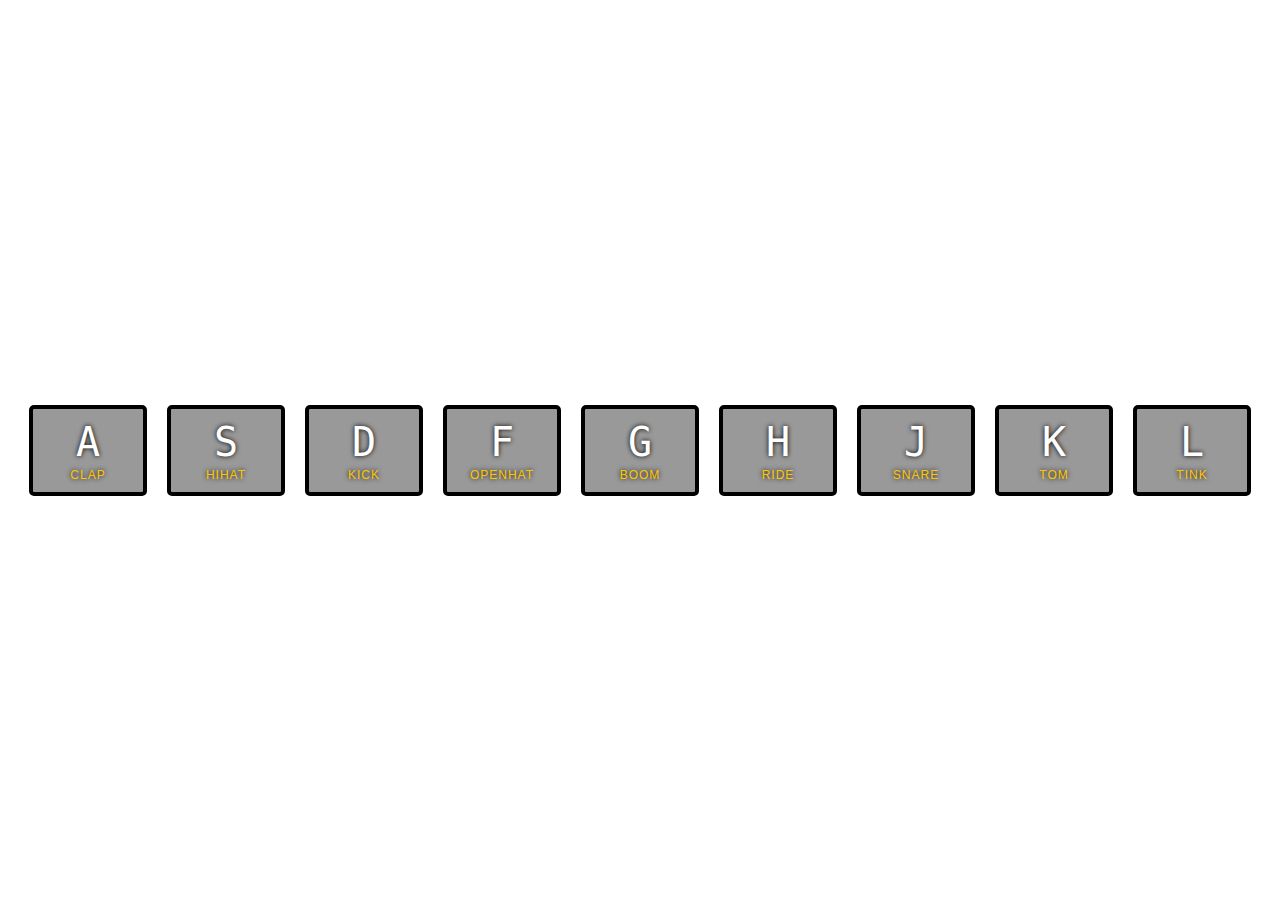
<file: 01-DrumKit/index.html>
<!DOCTYPE html>
<html lang="en">

<head>
    <meta charset="UTF-8">
    <title>JS Drum Kit</title>
    <link rel="stylesheet" href="style.css">
    <script src="script.js"></script>
</head>

<body>
    <div class="keys">
        <div data-key="65" class="key">
            <kbd>A</kbd>
            <span class="sound">clap</span>
        </div>
        <div data-key="83" class="key">
            <kbd>S</kbd>
            <span class="sound">hihat</span>
        </div>
        <div data-key="68" class="key">
            <kbd>D</kbd>
            <span class="sound">kick</span>
        </div>
        <div data-key="70" class="key">
            <kbd>F</kbd>
            <span class="sound">openhat</span>
        </div>
        <div data-key="71" class="key">
            <kbd>G</kbd>
            <span class="sound">boom</span>
        </div>
        <div data-key="72" class="key">
            <kbd>H</kbd>
            <span class="sound">ride</span>
        </div>
        <div data-key="74" class="key">
            <kbd>J</kbd>
            <span class="sound">snare</span>
        </div>
        <div data-key="75" class="key">
            <kbd>K</kbd>
            <span class="sound">tom</span>
        </div>
        <div data-key="76" class="key">
            <kbd>L</kbd>
            <span class="sound">tink</span>
        </div>
    </div>

    <audio data-key="65" src="sounds/clap.wav"></audio>
    <audio data-key="83" src="sounds/hihat.wav"></audio>
    <audio data-key="68" src="sounds/kick.wav"></audio>
    <audio data-key="70" src="sounds/openhat.wav"></audio>
    <audio data-key="71" src="sounds/boom.wav"></audio>
    <audio data-key="72" src="sounds/ride.wav"></audio>
    <audio data-key="74" src="sounds/snare.wav"></audio>
    <audio data-key="75" src="sounds/tom.wav"></audio>
    <audio data-key="76" src="sounds/tink.wav"></audio>
</body>

</html>
</file>
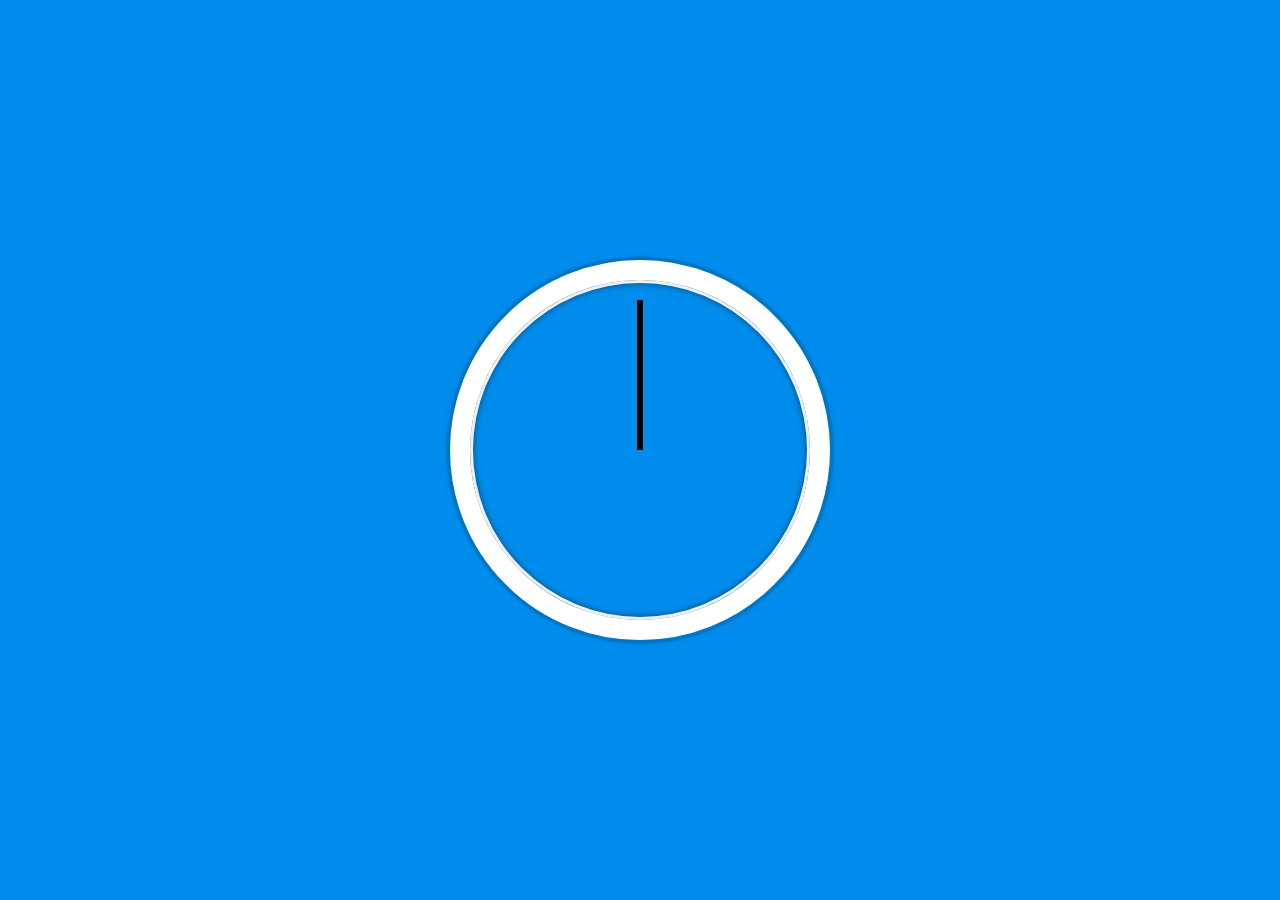
<file: 02-JSandCSSClock/index.html>
<!DOCTYPE html>
<html lang="en">

<head>
    <meta charset="UTF-8">
    <title>JS + CSS Clock</title>
    <link rel="stylesheet" href="style.css">
    <script src="script.js"></script>
</head>

<body>
    <div class="clock">
        <div class="clock-face">
            <div class="hand hour-hand"></div>
            <div class="hand minute-hand"></div>
            <div class="hand second-hand"></div>
        </div>
    </div>
</body>

</html>
</file>
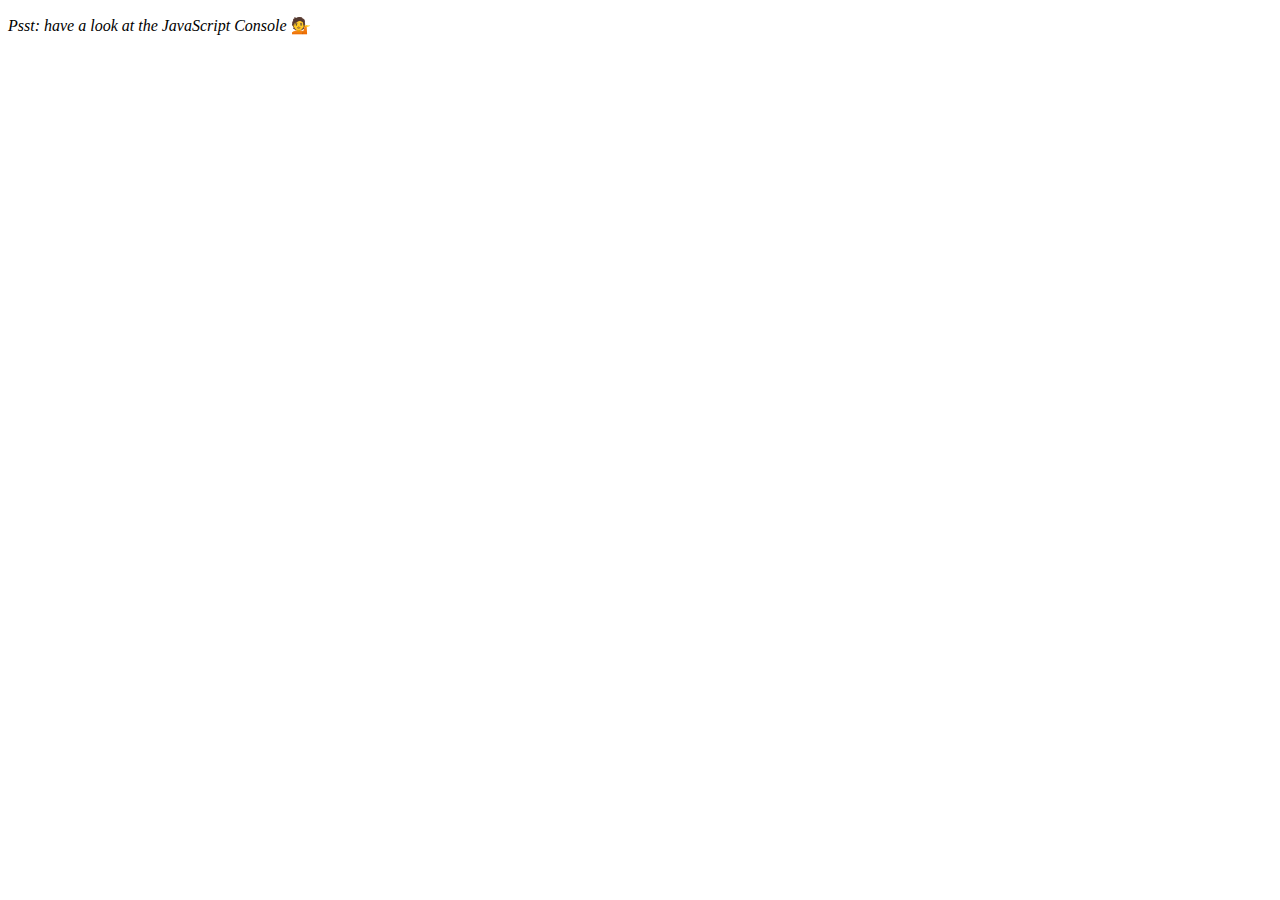
<file: 04-ArrayCardio1/index.html>
<!DOCTYPE html>
<html lang="en">

<head>
    <meta charset="UTF-8">
    <title>Array Cardio 💪</title>
    <script src="script.js"></script>
</head>

<body>
    <p><em>Psst: have a look at the JavaScript Console</em> 💁</p>
</body>

</html>
</file>
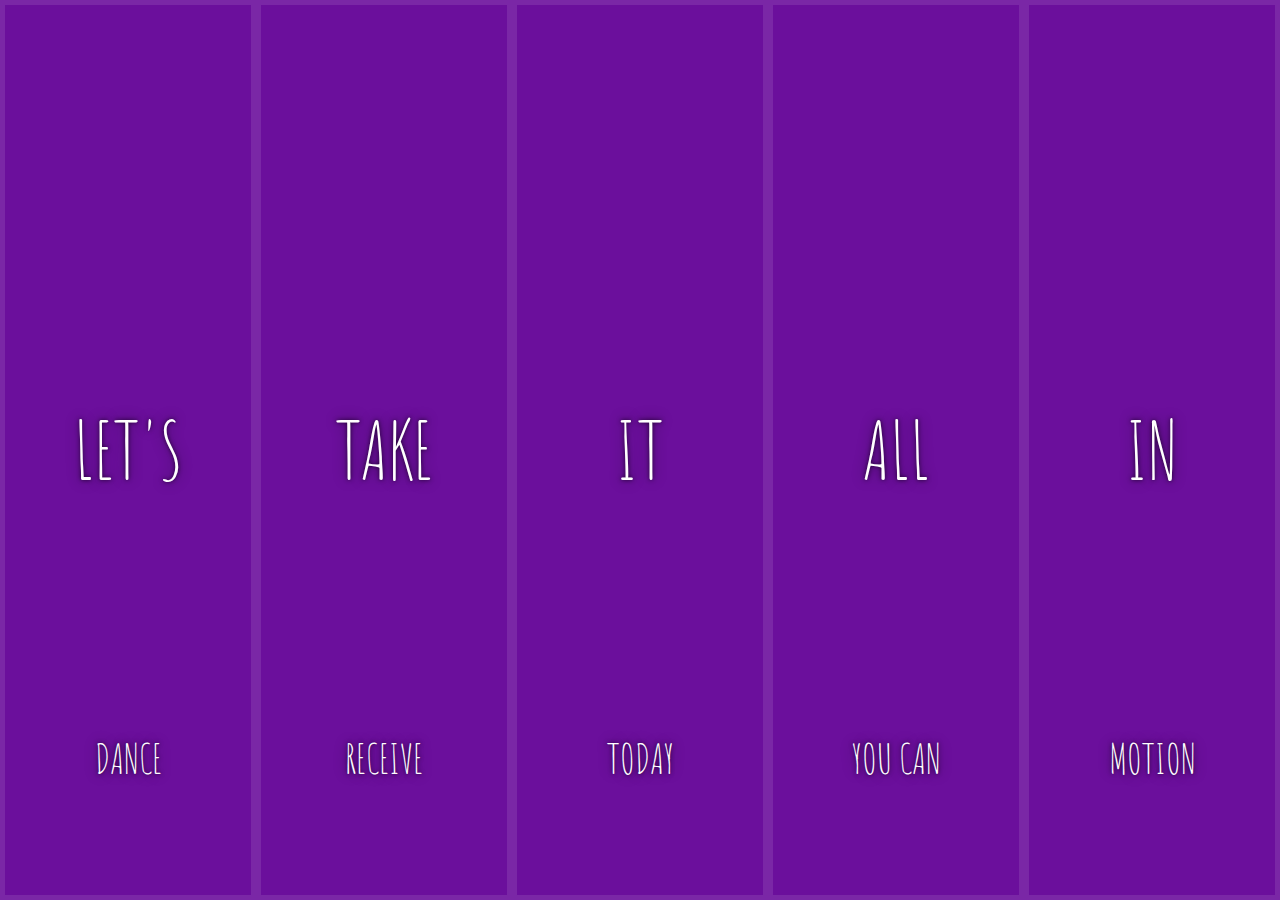
<file: 05-FlexPanelGallery/index.html>
<!DOCTYPE html>
<html lang="en">

<head>
    <meta charset="UTF-8">
    <title>Flex Panels 💪</title>
    <link href='https://fonts.googleapis.com/css?family=Amatic+SC' rel='stylesheet' type='text/css'>
    <link rel="stylesheet" href="style.css">
    <script src="script.js"></script>
</head>
<body>
    <div class="panels">
        <div class="panel panel1">
            <p>Hey</p>
            <p>Let's</p>
            <p>Dance</p>
        </div>
        <div class="panel panel2">
            <p>Give</p>
            <p>Take</p>
            <p>Receive</p>
        </div>
        <div class="panel panel3">
            <p>Experience</p>
            <p>It</p>
            <p>Today</p>
        </div>
        <div class="panel panel4">
            <p>Give</p>
            <p>All</p>
            <p>You can</p>
        </div>
        <div class="panel panel5">
            <p>Life</p>
            <p>In</p>
            <p>Motion</p>
        </div>
    </div>
</body>
</html>
</file>
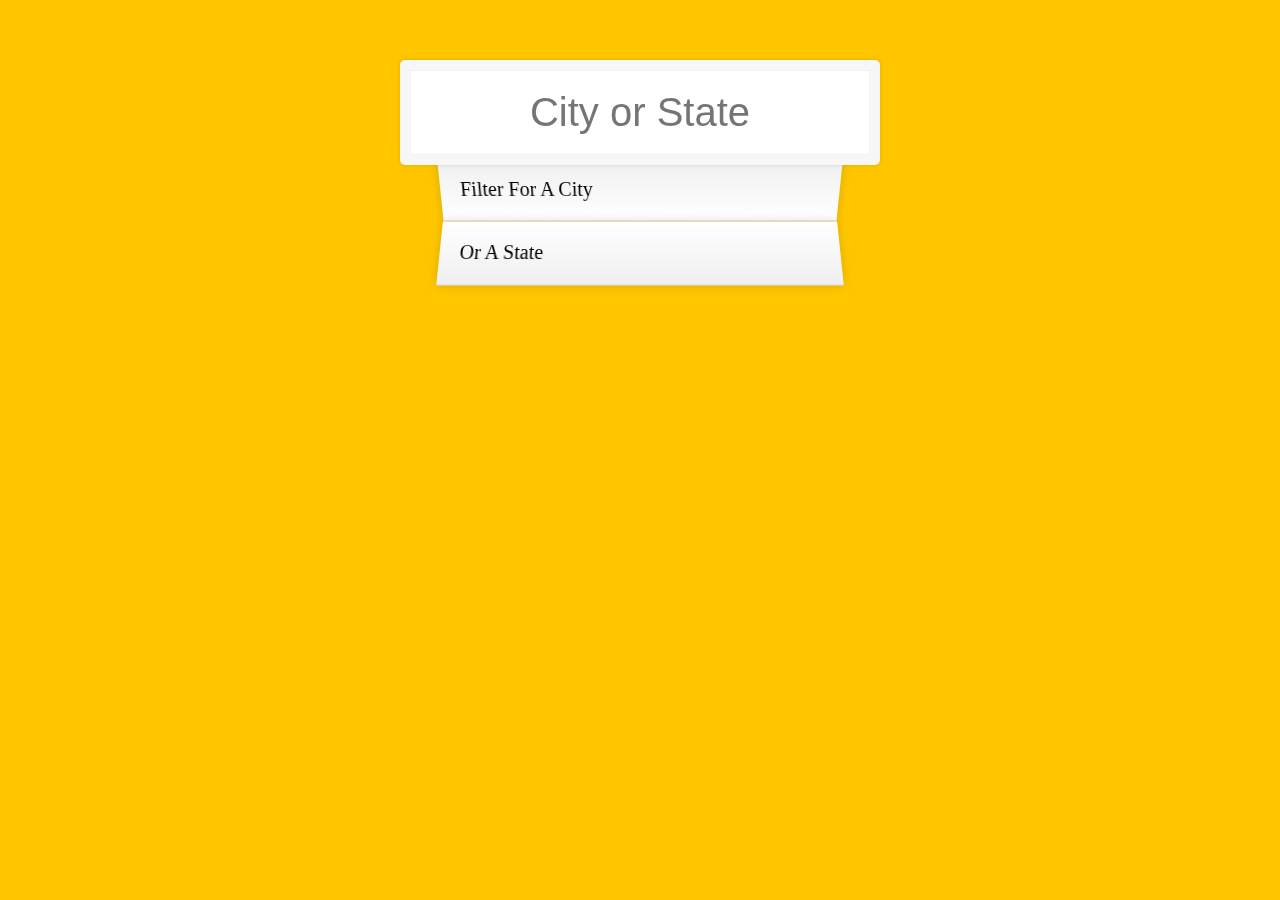
<file: 06-AJAXTypeAhead/index.html>
<!DOCTYPE html>
<html lang="en">

<head>
    <meta charset="UTF-8">
    <title>Type Ahead 👀</title>
    <link rel="stylesheet" href="style.css">
    <script src="script.js"></script>
</head>

<body>
    <form class="search-form">
        <input type="text" class="search" placeholder="City or State">
        <ul class="suggestions">
            <li>Filter for a city</li>
            <li>or a state</li>
        </ul>
    </form>
</body>

</html>
</file>
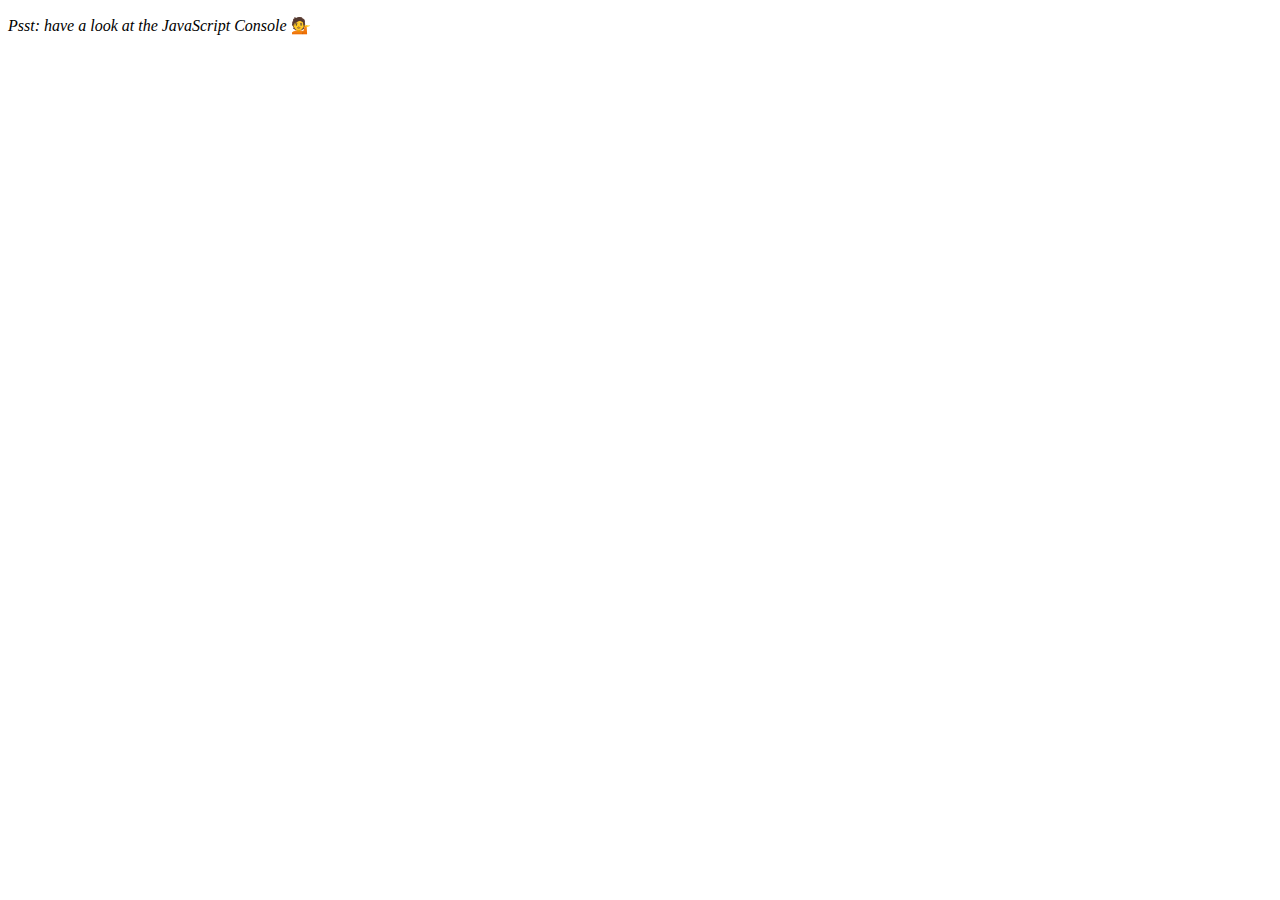
<file: 07-ArrayCardio2/index.html>
<!DOCTYPE html>
<html lang="en">

<head>
    <meta charset="UTF-8">
    <title>Array Cardio 💪💪</title>
    <script src="script.js"></script>
</head>

<body>
    <p><em>Psst: have a look at the JavaScript Console</em> 💁</p>
</body>

</html>
</file>
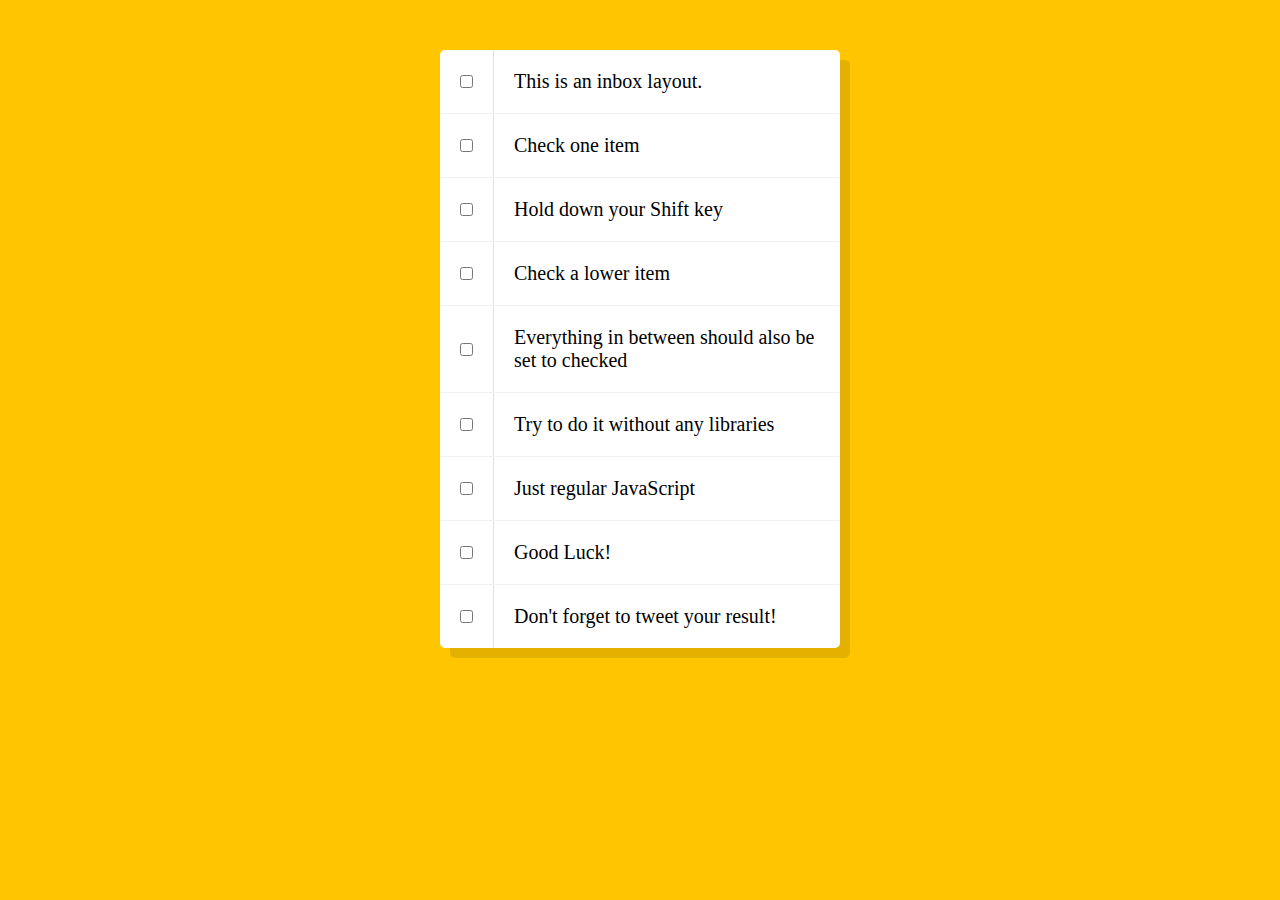
<file: 10-CheckMultipleCheckboxes/index.html>
<!DOCTYPE html>
<html lang="en">

<head>
    <meta charset="UTF-8">
    <title>Hold Shift to Check Multiple Checkboxes</title>
    <link rel="stylesheet" href="style.css">
    <script src="script.js"></script>
</head>

<body>
    <!--
   The following is a common layout you would see in an email client.

   When a user clicks a checkbox, holds Shift, and then clicks another checkbox a few rows down, all the checkboxes inbetween those two checkboxes should be checked.

  -->
    <div class="inbox">
        <div class="item">
            <input type="checkbox">
            <p>This is an inbox layout.</p>
        </div>
        <div class="item">
            <input type="checkbox">
            <p>Check one item</p>
        </div>
        <div class="item">
            <input type="checkbox">
            <p>Hold down your Shift key</p>
        </div>
        <div class="item">
            <input type="checkbox">
            <p>Check a lower item</p>
        </div>
        <div class="item">
            <input type="checkbox">
            <p>Everything in between should also be set to checked</p>
        </div>
        <div class="item">
            <input type="checkbox">
            <p>Try to do it without any libraries</p>
        </div>
        <div class="item">
            <input type="checkbox">
            <p>Just regular JavaScript</p>
        </div>
        <div class="item">
            <input type="checkbox">
            <p>Good Luck!</p>
        </div>
        <div class="item">
            <input type="checkbox">
            <p>Don't forget to tweet your result!</p>
        </div>
    </div>
</body>

</html>
</file>
<file: 01-DrumKit/style.css>
html {
  font-size: 10px;
  background: url(https://i.imgur.com/b9r5sEL.jpg) bottom center;
  background-size: cover;
}

body,
html {
  margin: 0;
  padding: 0;
  font-family: sans-serif;
}

.keys {
  display: flex;
  flex: 1;
  min-height: 100vh;
  align-items: center;
  justify-content: center;
}

.key {
  border: 0.4rem solid black;
  border-radius: 0.5rem;
  margin: 1rem;
  font-size: 1.5rem;
  padding: 1rem 0.5rem;
  transition: all 0.07s ease;
  width: 10rem;
  text-align: center;
  color: white;
  background: rgba(0, 0, 0, 0.4);
  text-shadow: 0 0 0.5rem black;
}

.playing {
  transform: scale(1.1);
  border-color: #ffc600;
  box-shadow: 0 0 1rem #ffc600;
}

kbd {
  display: block;
  font-size: 4rem;
}

.sound {
  font-size: 1.2rem;
  text-transform: uppercase;
  letter-spacing: 0.1rem;
  color: #ffc600;
}
</file>
<file: 02-JSandCSSClock/style.css>
html {
    background: #018ded url(https://unsplash.it/1500/1000?image=881&blur=5);
    background-size: cover;
    font-family: "helvetica neue";
    text-align: center;
    font-size: 10px;
}

body {
    margin: 0;
    font-size: 2rem;
    display: flex;
    flex: 1;
    min-height: 100vh;
    align-items: center;
}

.clock {
    width: 30rem;
    height: 30rem;
    border: 20px solid white;
    border-radius: 50%;
    margin: 50px auto;
    position: relative;
    padding: 2rem;
    box-shadow: 0 0 0 4px rgba(0, 0, 0, 0.1), inset 0 0 0 3px #efefef,
        inset 0 0 10px black, 0 0 10px rgba(0, 0, 0, 0.2);
}

.clock-face {
    position: relative;
    width: 100%;
    height: 100%;
    transform: translateY(-3px); /* account for the height of the clock hands */
}

.hand {
    width: 50%;
    height: 6px;
    background: black;
    position: absolute;
    top: 50%;
    transform-origin: 100%;
    transform: rotate(90deg);
    transition: all 0.05s;
    transition-timing-function: cubic-bezier(0.1, 2.7, 0.58, 1);
}
</file>
<file: 05-FlexPanelGallery/style.css>
html {
    box-sizing: border-box;
    background: #ffc600;
    font-family: "helvetica neue";
    font-size: 20px;
    font-weight: 200;
}

body {
    margin: 0;
}

*,
*:before,
*:after {
    box-sizing: inherit;
}

.panels {
    min-height: 100vh;
    overflow: hidden;
    display: flex;
}

.panel {
    background: #6b0f9c;
    box-shadow: inset 0 0 0 5px rgba(255, 255, 255, 0.1);
    color: white;
    text-align: center;
    align-items: center;
    /* Safari transitionend event.propertyName === flex */
    /* Chrome + FF transitionend event.propertyName === flex-grow */
    transition: font-size 0.7s cubic-bezier(0.61, -0.19, 0.7, -0.11),
        flex 0.7s cubic-bezier(0.61, -0.19, 0.7, -0.11), background 0.2s;
    font-size: 20px;
    background-size: cover;
    background-position: center;
    flex: 1;
    justify-content: center;
    align-items: center;
    display: flex;
    flex-direction: column;
}

.panel1 {
    background-image: url(https://source.unsplash.com/gYl-UtwNg_I/1500x1500);
}

.panel2 {
    background-image: url(https://source.unsplash.com/rFKUFzjPYiQ/1500x1500);
}

.panel3 {
    background-image: url(https://images.unsplash.com/photo-1465188162913-8fb5709d6d57?ixlib=rb-0.3.5&q=80&fm=jpg&crop=faces&cs=tinysrgb&w=1500&h=1500&fit=crop&s=967e8a713a4e395260793fc8c802901d);
}

.panel4 {
    background-image: url(https://source.unsplash.com/ITjiVXcwVng/1500x1500);
}

.panel5 {
    background-image: url(https://source.unsplash.com/3MNzGlQM7qs/1500x1500);
}

/* Flex Children */
.panel > * {
    margin: 0;
    width: 100%;
    transition: transform 0.5s;
    flex: 1 0 auto;
    display: flex;
    justify-content: center;
    align-items: center;
}

.panel > *:first-child {
    transform: translateY(-100%);
}

.panel.open-active > *:first-child {
    transform: translateY(0%);
}

.panel > *:last-child {
    transform: translateY(100%);
}

.panel > *:last-child {
    transform: translateY(0%);
}

.panel p {
    text-transform: uppercase;
    font-family: "Amatic SC", cursive;
    text-shadow: 0 0 4px rgba(0, 0, 0, 0.72), 0 0 14px rgba(0, 0, 0, 0.45);
    font-size: 2em;
}

.panel p:nth-child(2) {
    font-size: 4em;
}

.panel.open {
    flex: 5;
    font-size: 40px;
}
</file>
<file: 06-AJAXTypeAhead/style.css>
html {
    box-sizing: border-box;
    background: #ffc600;
    font-family: 'helvetica neue';
    font-size: 20px;
    font-weight: 200;
}

*, *:before, *:after {
    box-sizing: inherit;
}

input {
    width: 100%;
    padding: 20px;
}

.search-form {
    max-width: 400px;
    margin: 50px auto;
}

input.search {
    margin: 0;
    text-align: center;
    outline: 0;
    border: 10px solid #F7F7F7;
    width: 120%;
    left: -10%;
    position: relative;
    top: 10px;
    z-index: 2;
    border-radius: 5px;
    font-size: 40px;
    box-shadow: 0 0 5px rgba(0, 0, 0, 0.12), inset 0 0 2px rgba(0, 0, 0, 0.19);
}

.suggestions {
    margin: 0;
    padding: 0;
    position: relative;
    /*perspective: 20px;*/
}

.suggestions li {
    background: white;
    list-style: none;
    border-bottom: 1px solid #D8D8D8;
    box-shadow: 0 0 10px rgba(0, 0, 0, 0.14);
    margin: 0;
    padding: 20px;
    transition: background 0.2s;
    display: flex;
    justify-content: space-between;
    text-transform: capitalize;
}

.suggestions li:nth-child(even) {
    transform: perspective(100px) rotateX(3deg) translateY(2px) scale(1.001);
    background: linear-gradient(to bottom,  #ffffff 0%,#EFEFEF 100%);
}

.suggestions li:nth-child(odd) {
    transform: perspective(100px) rotateX(-3deg) translateY(3px);
    background: linear-gradient(to top,  #ffffff 0%,#EFEFEF 100%);
}

span.population {
    font-size: 15px;
}

.hl {
    background: #ffc600;
}
</file>
<file: 10-CheckMultipleCheckboxes/style.css>
html {
    font-family: sans-serif;
    background: #ffc600;
}

.inbox {
    max-width: 400px;
    margin: 50px auto;
    background: white;
    border-radius: 5px;
    box-shadow: 10px 10px 0 rgba(0, 0, 0, 0.1);
}

.item {
    display: flex;
    align-items: center;
    border-bottom: 1px solid #f1f1f1;
}

.item:last-child {
    border-bottom: 0;
}

input:checked + p {
    background: #f9f9f9;
    text-decoration: line-through;
}

input[type="checkbox"] {
    margin: 20px;
}

p {
    margin: 0;
    padding: 20px;
    transition: background 0.2s;
    flex: 1;
    font-family: "helvetica neue";
    font-size: 20px;
    font-weight: 200;
    border-left: 1px solid #d1e2ff;
}
</file>
